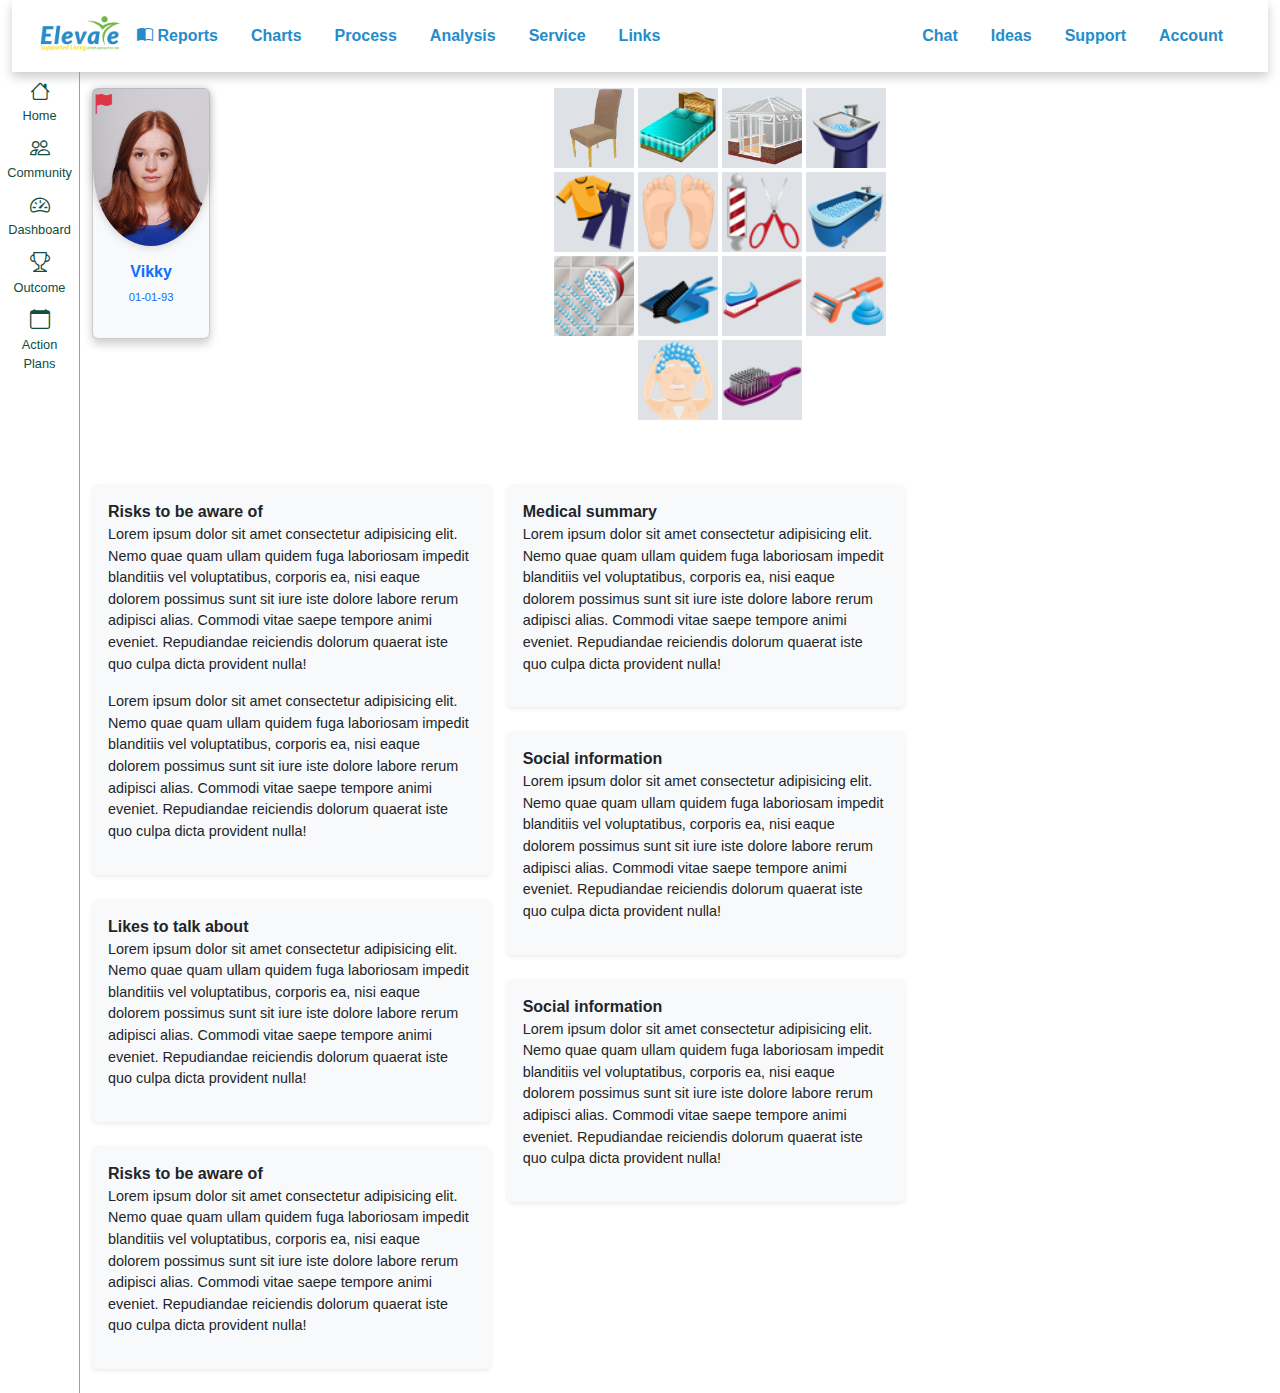
<file: citizendetails.html>
<!DOCTYPE html>
<html lang="en">

<head>
    <meta charset="UTF-8">
    <meta name="viewport" content="width=device-width, initial-scale=1.0">
    <link rel='stylesheet' type='text/css' media='screen' href='css/citizendetails.css'>
    <link href="https://fonts.googleapis.com/css2?family=Poppins:wght@300;400;600&display=swap" rel="stylesheet">
    <link rel="stylesheet" href="https://cdn.jsdelivr.net/npm/bootstrap@5.3.3/dist/css/bootstrap.min.css"
        integrity="sha384-QWTKZyjpPEjISv5WaRU9OFeRpok6YctnYmDr5pNlyT2bRjXh0JMhjY6hW+ALEwIH" crossorigin="anonymous">
    <link rel="stylesheet" href="https://cdn.jsdelivr.net/npm/bootstrap-icons@1.3.0/font/bootstrap-icons.css">
    <title>Home - Digital Care Planning System</title>
</head>

<body>
    <div class="container-fluid">
        <header class="bg-gradient-light p-3">
            <nav class="d-flex justify-content-between align-items-center container-fluid main-nav">
                <ul class="nav ">
                    <li style="border-right: 0px"> <img src="images/Elevate-Logo.png" class=""
                            style="width: 5rem; height: auto;" alt="" srcset="">
                    </li>
                    <li class="nav-item disable">
                        <a class="nav-link" href="#"><i class="bi bi-book-half"></i> Reports</a>
                    </li>
                    <li class="nav-item">
                        <a class="nav-link" href="#">Charts</a>
                    </li>
                    <li class="nav-item">
                        <a class="nav-link" href="#">Process</a>
                    </li>
                    <li class="nav-item">
                        <a class="nav-link" href="#">Analysis</a>
                    </li>
                    <li class="nav-item">
                        <a class="nav-link" href="#">Service</a>
                    </li>
                    <li class="nav-item">
                        <a class="nav-link" href="#">Links</a>
                    </li>
                </ul>
                <ul class="nav ">
                    <li class="nav-item">
                        <a class="nav-link" href="#">Chat</a>
                    </li>
                    <li class="nav-item">
                        <a class="nav-link" href="#">Ideas</a>
                    </li>
                    <li class="nav-item">
                        <a class="nav-link" href="#">Support</a>
                    </li>
                    <li class="nav-item">
                        <a class="nav-link" href="#">Account</a>
                    </li>
                </ul>
            </nav>
        </header>
        <div class="row">
            <div class="col-1 px-1" style="border-right: 1px solid rgb(87, 226, 0); width: 80px;">
                <nav class="right-nav">
                    <ul class="nav flex-column w-100 text-center">
                        <a href="#" target="" rel="noopener noreferrer">
                            <li class="nav-item my-1">
                                <i class="bi bi-house fs-5"></i>
                                <a class="nav-link p-0" href="./home.html">Home</a>
                            </li>
                        </a>
                        <a href="#" target="" rel="noopener noreferrer">
                            <li class="nav-item my-1">
                                <i class="bi bi-people fs-5"></i>
                                <a class="nav-link p-0" href="#">Community</a>
                            </li>
                        </a>
                        <a href="#" target="" rel="noopener noreferrer">
                            <li class="nav-item my-1">
                                <i class="bi bi-speedometer2 fs-5"></i>
                                <a class="nav-link p-0" href="#">Dashboard</a>
                            </li>
                        </a>
                        <a href="#" target="" rel="noopener noreferrer">
                            <li class="nav-item my-1">
                                <i class="bi bi-trophy fs-5"></i>
                                <a class="nav-link p-0" href="#">Outcome</a>
                            </li>
                        </a>
                        <a href="#" target="" rel="noopener noreferrer">
                            <li class="nav-item my-1">
                                <i class="bi bi-calendar fs-5"></i>
                                <a class="nav-link p-0" href="#">Action Plans</a>
                            </li>
                        </a>
                    </ul>
                </nav>
            </div>
            <!-- Main content for user -->
            <div class="col-8 pt-3">
                <div class="row">
                    <!-- Card 1 -->
                    <div class="col-sm-2 mb-3">
                        <div class="card bg-light text-white card-width">
                            <div class=" position-relative">
                                <div class="position-absolute text-danger"><i class="bi bi-flag-fill fs-5"></i></div>
                                <img src="./images/passportx.png" class="card-img-top" />
                            </div>
                            <div class="card-body">
                                <a href="#" class="card-link">
                                    <h6 class="card-title">Vikky</h6>
                                    <p style="font-size: 0.7rem;">01-01-93</p>
                                </a>
                            </div>
                        </div>
                    </div>
                    <div class="col-sm-4 mb-3"></div>
                    <div class="col-sm-6 mb-3 d-flex">
                        <div class="d-flex flex-wrap gap-1 justify-content-center">
                            <div class="action"><img src="./images/1031.png" class="w-100" alt=""></div>
                            <div class="action"><img src="./images/1033.png" class="w-100" alt=""></div>
                            <div class="action"><img src="./images/1034.png" class="w-100" alt=""></div>
                            <div class="action"><img src="./images/8001.png" class="w-100" alt=""></div>
                            <div class="action"><img src="./images/8002.png" class="w-100" alt=""></div>
                            <div class="action"><img src="./images/8003.png" class="w-100" alt=""></div>
                            <div class="action"><img src="./images/8004.png" class="w-100" alt=""></div>
                            <div class="action"><img src="./images/8005.png" class="w-100" alt=""></div>
                            <div class="action"><img src="./images/8006.png" class="w-100" alt=""></div>
                            <div class="action"><img src="./images/8007.png" class="w-100" alt=""></div>
                            <div class="action"><img src="./images/8008.png" class="w-100" alt=""></div>
                            <div class="action"><img src="./images/8009.png" class="w-100" alt=""></div>
                            <div class="action"><img src="./images/8010.png" class="w-100" alt=""></div>
                            <div class="action"><img src="./images/8011.png" class="w-100" alt=""></div>
                        </div>
                    </div>
                    <!-- Card 2 -->
                </div>
                <!-- <div class="row mt-md-5"> -->
                <div class="subinfo-columns mt-md-5">
                    <!-- Card 1 -->
                    <!-- <div class="col col-sm-12 col-md-3 mb-3 d-flex justify-content-end"> -->
                    <div class="subinfo-item bg-light p-3 rounded shadow-sm">
                        <div>
                            <strong>Risks to be aware of</strong>
                            <p>Lorem ipsum dolor sit amet consectetur adipisicing elit. Nemo quae quam ullam quidem fuga
                                laboriosam impedit blanditiis vel voluptatibus, corporis ea, nisi eaque dolorem possimus
                                sunt sit iure iste dolore labore rerum adipisci alias. Commodi vitae saepe tempore animi
                                eveniet. Repudiandae reiciendis dolorum quaerat iste quo culpa dicta provident nulla!
                                </strong>
                            </p>
                            <p>Lorem ipsum dolor sit amet consectetur adipisicing elit. Nemo quae quam ullam quidem fuga
                                laboriosam impedit blanditiis vel voluptatibus, corporis ea, nisi eaque dolorem possimus
                                sunt sit iure iste dolore labore rerum adipisci alias. Commodi vitae saepe tempore animi
                                eveniet. Repudiandae reiciendis dolorum quaerat iste quo culpa dicta provident nulla!
                                </strong>
                            </p>
                        </div>
                    </div>
                    <!-- Card 2 -->
                    <div class="subinfo-item bg-light p-3 rounded shadow-sm">
                        <div>
                            <strong>Likes to talk about</strong>
                            <p>Lorem ipsum dolor sit amet consectetur adipisicing elit. Nemo quae quam ullam quidem fuga
                                laboriosam impedit blanditiis vel voluptatibus, corporis ea, nisi eaque dolorem possimus
                                sunt sit iure iste dolore labore rerum adipisci alias. Commodi vitae saepe tempore animi
                                eveniet. Repudiandae reiciendis dolorum quaerat iste quo culpa dicta provident nulla!
                                </strong>
                            </p>
                        </div>
                    </div>
                    <div class="subinfo-item bg-light p-3 rounded shadow-sm">
                        <div>
                            <strong>Risks to be aware of</strong>
                            <p>Lorem ipsum dolor sit amet consectetur adipisicing elit. Nemo quae quam ullam quidem fuga
                                laboriosam impedit blanditiis vel voluptatibus, corporis ea, nisi eaque dolorem possimus
                                sunt sit iure iste dolore labore rerum adipisci alias. Commodi vitae saepe tempore animi
                                eveniet. Repudiandae reiciendis dolorum quaerat iste quo culpa dicta provident nulla!
                                </strong>
                            </p>
                        </div>
                    </div>
                    <div class="subinfo-item bg-light p-3 rounded shadow-sm">
                        <div>
                            <strong>Medical summary</strong>
                            <p>Lorem ipsum dolor sit amet consectetur adipisicing elit. Nemo quae quam ullam quidem fuga
                                laboriosam impedit blanditiis vel voluptatibus, corporis ea, nisi eaque dolorem possimus
                                sunt sit iure iste dolore labore rerum adipisci alias. Commodi vitae saepe tempore animi
                                eveniet. Repudiandae reiciendis dolorum quaerat iste quo culpa dicta provident nulla!
                                </strong>
                            </p>
                        </div>
                    </div>
                    <div class="subinfo-item bg-light p-3 rounded shadow-sm">
                        <div>
                            <strong>Social information</strong>
                            <p>Lorem ipsum dolor sit amet consectetur adipisicing elit. Nemo quae quam ullam quidem fuga
                                laboriosam impedit blanditiis vel voluptatibus, corporis ea, nisi eaque dolorem possimus
                                sunt sit iure iste dolore labore rerum adipisci alias. Commodi vitae saepe tempore animi
                                eveniet. Repudiandae reiciendis dolorum quaerat iste quo culpa dicta provident nulla!
                                </strong>
                            </p>
                        </div>
                    </div>
                    <div class="subinfo-item bg-light p-3 rounded shadow-sm">
                        <div>
                            <strong>Social information</strong>
                            <p>Lorem ipsum dolor sit amet consectetur adipisicing elit. Nemo quae quam ullam quidem fuga
                                laboriosam impedit blanditiis vel voluptatibus, corporis ea, nisi eaque dolorem possimus
                                sunt sit iure iste dolore labore rerum adipisci alias. Commodi vitae saepe tempore animi
                                eveniet. Repudiandae reiciendis dolorum quaerat iste quo culpa dicta provident nulla!
                                </strong>
                            </p>
                        </div>
                    </div>
                </div>
            </div>
            <div class="col-3"></div>
        </div>
    </div>
</body>
<script src="https://cdn.jsdelivr.net/npm/bootstrap@5.3.3/dist/js/bootstrap.min.js"
    integrity="sha384-0pUGZvbkm6XF6gxjEnlmuGrJXVbNuzT9qBBavbLwCsOGabYfZo0T0to5eqruptLy"
    crossorigin="anonymous"></script>

</html>
</file>
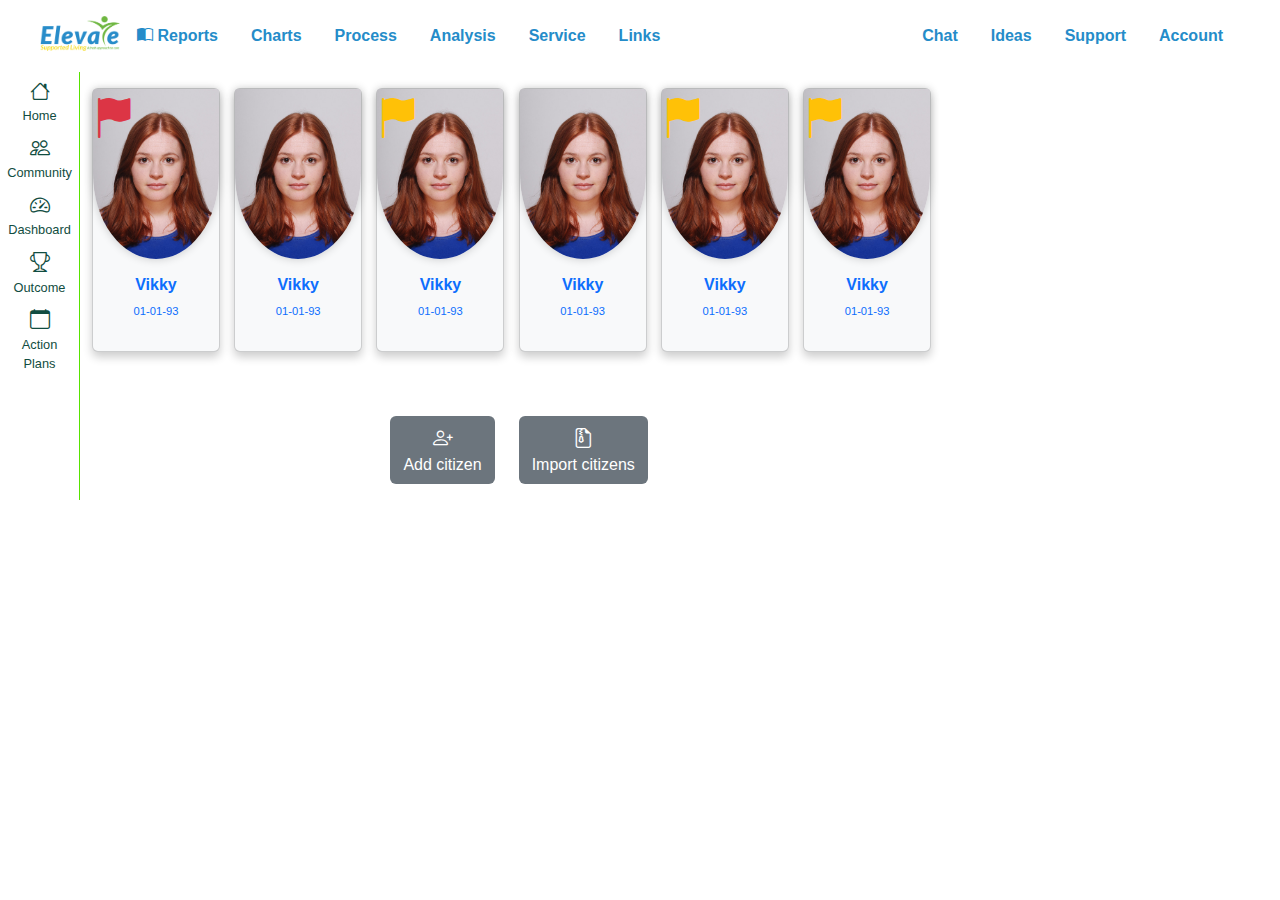
<file: home.html>
<!DOCTYPE html>
<html lang="en">

<head>
    <meta charset="UTF-8">
    <meta name="viewport" content="width=device-width, initial-scale=1.0">
    <link rel='stylesheet' type='text/css' media='screen' href='css/home.css'>
    <link href="https://fonts.googleapis.com/css2?family=Poppins:wght@300;400;600&display=swap" rel="stylesheet">
    <link rel="stylesheet" href="https://cdn.jsdelivr.net/npm/bootstrap@5.3.3/dist/css/bootstrap.min.css"
        integrity="sha384-QWTKZyjpPEjISv5WaRU9OFeRpok6YctnYmDr5pNlyT2bRjXh0JMhjY6hW+ALEwIH" crossorigin="anonymous">
    <link rel="stylesheet" href="https://cdn.jsdelivr.net/npm/bootstrap-icons@1.3.0/font/bootstrap-icons.css">
    <title>Home - Digital Care Planning System</title>
</head>

<body>
    <div class="container-fluid">
        <header class="bg-gradient-light p-3">
            <nav class="d-flex justify-content-between align-items-center container-fluid main-nav">
                <ul class="nav ">
                    <li style="border-right: 0px"> <img src="images/Elevate-Logo.png" class=""
                            style="width: 5rem; height: auto;" alt="" srcset="">
                    </li>
                    <li class="nav-item disable">
                        <a class="nav-link" href="#"><i class="bi bi-book-half"></i> Reports</a>
                    </li>
                    <li class="nav-item">
                        <a class="nav-link" href="#">Charts</a>
                    </li>
                    <li class="nav-item">
                        <a class="nav-link" href="#">Process</a>
                    </li>
                    <li class="nav-item">
                        <a class="nav-link" href="#">Analysis</a>
                    </li>
                    <li class="nav-item">
                        <a class="nav-link" href="#">Service</a>
                    </li>
                    <li class="nav-item">
                        <a class="nav-link" href="#">Links</a>
                    </li>
                </ul>
                <ul class="nav ">
                    <li class="nav-item">
                        <a class="nav-link" href="#">Chat</a>
                    </li>
                    <li class="nav-item">
                        <a class="nav-link" href="#">Ideas</a>
                    </li>
                    <li class="nav-item">
                        <a class="nav-link" href="#">Support</a>
                    </li>
                    <li class="nav-item">
                        <a class="nav-link" href="#">Account</a>
                    </li>
                </ul>
            </nav>
        </header>
        <div class="row">
            <div class="col-1 px-1" style="border-right: 1px solid rgb(87, 226, 0); width: 80px;">
                <nav class="right-nav">
                    <ul class="nav flex-column w-100 text-center">
                        <a href="#" target="_blank" rel="noopener noreferrer">
                            <li class="nav-item my-1">
                                <i class="bi bi-house fs-5"></i>
                                <a class="nav-link p-0" href="#">Home</a>
                            </li>
                        </a>
                        <a href="#" target="" rel="noopener noreferrer">
                            <li class="nav-item my-1">
                                <i class="bi bi-people fs-5"></i>
                                <a class="nav-link p-0" href="#">Community</a>
                            </li>
                        </a>
                        <a href="#" target="" rel="noopener noreferrer">
                            <li class="nav-item my-1">
                                <i class="bi bi-speedometer2 fs-5"></i>
                                <a class="nav-link p-0" href="#">Dashboard</a>
                            </li>
                        </a>
                        <a href="#" target="" rel="noopener noreferrer">
                            <li class="nav-item my-1">
                                <i class="bi bi-trophy fs-5"></i>
                                <a class="nav-link p-0" href="#">Outcome</a>
                            </li>
                        </a>
                        <a href="#" target="" rel="noopener noreferrer">
                            <li class="nav-item my-1">
                                <i class="bi bi-calendar fs-5"></i>
                                <a class="nav-link p-0" href="#">Action Plans</a>
                            </li>
                        </a>
                    </ul>
                </nav>
            </div>
            <!-- Main content for user -->
            <div class="col-8 pt-3">
                <div class="row">
                    <!-- Card 1 -->
                    <div class="col col-sm-6 col-md-4 col-lg-2 mb-3">
                        <div class="card bg-light text-white">
                            <div class="position-relative">
                                <div class="position-absolute text-danger"><i class="bi bi-flag-fill fs-1"></i></div>
                                <img src="./images/passportx.png" class="card-img-top" />
                            </div>
                            <div class="card-body">
                                <a href="./citizendetails.html" class="card-link">
                                    <h6 class="card-title">Vikky</h6>
                                    <p style="font-size: 0.7rem;">01-01-93</p>
                                </a>
                            </div>
                        </div>
                    </div>
                    <!-- Card 2 -->
                    <div class="col col-sm-6 col-md-4 col-lg-2 mb-3">
                        <div class="card bg-light text-white">
                            <div class="position-relative">
                                <div class="position-absolute text-warning visually-hidden"><i
                                        class="bi bi-flag-fill fs-1"></i></div>
                                <img src="./images/passportx.png" class="card-img-top" />
                            </div>
                            <div class="card-body">
                                <a href="./citizendetails.html" class="card-link">
                                    <h6 class="card-title">Vikky</h6>
                                    <p style="font-size: 0.7rem;">01-01-93</p>
                                </a>
                            </div>
                        </div>
                    </div>
                    <!-- Card 3 -->
                    <div class="col col-sm-6 col-md-4 col-lg-2 mb-3">
                        <div class="card bg-light text-white">
                            <div class="position-relative">
                                <div class="position-absolute text-warning"><i class="bi bi-flag-fill fs-1"></i></div>
                                <img src="./images/passportx.png" class="card-img-top" />
                            </div>
                            <div class="card-body">
                                <a href="./citizendetails.html" class="card-link">
                                    <h6 class="card-title">Vikky</h6>
                                    <p style="font-size: 0.7rem;">01-01-93</p>
                                </a>
                            </div>
                        </div>
                    </div>
                    <!-- Card 4 -->
                    <div class="col col-sm-6 col-md-4 col-lg-2 mb-3">
                        <a href="#" class="card-hover">
                            <div class="card bg-light text-white">
                                <div class="position-relative">
                                    <div class="position-absolute text-warning visually-hidden"><i
                                            class="bi bi-flag-fill fs-1"></i></div>
                                    <img src="./images/passportx.png" class="card-img-top" />
                                </div>
                                <div class="card-body">
                                    <a href="./citizendetails.html" class="card-link">
                                        <h6 class="card-title">Vikky</h6>
                                        <p style="font-size: 0.7rem;">01-01-93</p>
                                    </a>
                                </div>
                            </div>
                        </a>
                    </div>
                    <!-- Card 4 -->
                    <div class=" col col-sm-6 col-md-4 col-lg-2 mb-3">
                        <div class="card bg-light text-white">
                            <div class="position-relative">
                                <div class="position-absolute text-warning"><i class="bi bi-flag-fill fs-1"></i></div>
                                <img src="./images/passportx.png" class="card-img-top" />
                            </div>
                            <div class="card-body">
                                <a href="./citizendetails.html" class="card-link">
                                    <h6 class="card-title">Vikky</h6>
                                    <p style="font-size: 0.7rem;">01-01-93</p>
                                </a>
                            </div>
                        </div>
                    </div>
                    <div class="col col-sm-6 col-md-4 col-lg-2 mb-3">
                        <div class="card bg-light text-white">
                            <div class="position-relative">
                                <div class="position-absolute text-warning"><i class="bi bi-flag-fill fs-1"></i></div>
                                <img src="./images/passportx.png" class="card-img-top" />
                            </div>
                            <div class="card-body">
                                <a href="citizendetails.html" class="card-link">
                                    <h6 class="card-title">Vikky</h6>
                                    <p style="font-size: 0.7rem;">01-01-93</p>
                                </a>
                            </div>
                        </div>
                    </div>
                </div>
                <div class="row mt-md-5">
                    <!-- Card 1 -->
                    <div class="col col-sm-12 col-md-6 mb-3 d-flex justify-content-end">
                        <button class="btn bg-secondary text-white" type="button">
                            <i class="bi bi-person-plus fs-5"></i><br>Add citizen</button>
                    </div>
                    <!-- Card 2 -->
                    <div class="col col-sm-12 col-md-6 mb-3 d-flex justify-content-start">
                        <button class="btn bg-secondary text-white" type="button">
                            <i class="bi bi-file-earmark-zip fs-5"></i></i><br>Import citizens</button>
                    </div>
                </div>
            </div>
        </div>
    </div>
</body>
<script src="https://cdn.jsdelivr.net/npm/bootstrap@5.3.3/dist/js/bootstrap.min.js"
    integrity="sha384-0pUGZvbkm6XF6gxjEnlmuGrJXVbNuzT9qBBavbLwCsOGabYfZo0T0to5eqruptLy"
    crossorigin="anonymous"></script>

</html>
</file>
<file: css/citizendetails.css>
/* Main Navigation */
.main-nav ul {
    list-style-type: none;
    padding-left: 0;
    margin: 0;

}


.main-nav ul li {
    font-weight: 600;
    padding-right: 1px;
}

.main-nav ul li a {
    text-decoration: none;
    color: rgb(37, 140, 201) !important;
}

.main-nav ul li a:hover {
    color: rgb(72, 1, 51) !important;
    text-decoration: solid;
    font-weight: lighter;

}

header {
    box-shadow: 0 5px 10px rgba(0, 0, 0, 0.2);
}

/* Right Navigation */
.right-nav ul {
    list-style-type: none;
    margin: 0;
}

.right-nav ul li {
    /* font-weight: 600; */
}

.right-nav ul li a {
    text-decoration: none;
    color: rgb(17, 77, 65) !important;
    font-size: 0.8rem;
}

.right-nav ul li a:hover {
    font-weight: bold;
}


/* General Body Styles */
body {
    font-family: 'Century Gothic', CenturyGothic, AppleGothic, sans-serif !important;

}

/* Images */
body img {
    display: block;
    height: auto;
}


.card-img-top {
    /* width: 10%; */
    border-radius: 100%;
    margin: 0 0;
    box-shadow: 0 0 10px rgba(0, 0, 0, 0.2);
}

.card {
    padding: 0;
    text-align: center;
    border-radius: 2em;
    box-shadow: 0 5px 10px rgba(0, 0, 0, 0.2);
    transition: all 0.3s cubic-bezier(0.075, 0.82, 0.165, 1);
}

.card:hover {
    opacity: 0.7;
    transform: scale(1.02);
}

.card-title {
    font-weight: bold;
    font-size: 1em;

}

.card-link {
    text-decoration: none;
    outline: none;

    h6 {
        font-size: 1rem;
    }
}

.card-hover:hover {
    opacity: 0.7;
}

.subinfo-columns {

    column-width: 20rem;
    column-gap: 1rem;
    padding-right: 1rem;
}

.subinfo-item {
    display: inline-block;
    width: 100%;
    margin-bottom: 1.5rem;
    break-inside: avoid;
    background-color: #f8f9fa;
    padding: 1rem;
    border-radius: 0.5rem;
    box-shadow: 0 2px 5px rgba(0, 0, 0, 0.05);

    p {
        font-size: 0.9rem;
    }
}

.action {
    width: 100%;
    padding: 0;
    text-align: center;
    aspect-ratio: 1 / 1;
    max-width: 5rem;
    max-height: 5rem;
    background-color: #dee2e6;
    border-radius: 0.1rem;
    transition: all 0.3s cubic-bezier(0.075, 0.82, 0.165, 1);
}


.action:hover {
    opacity: 0.7;
    transform: scale(1.02);
}

@media (max-width: 576px) {
    .action {
        max-width: 3rem;
        max-height: 3rem;
    }
}

.btn-primary {
    border-radius: 2em;
    padding: 0.5em 1.5em;
}
</file>
<file: css/home.css>
/* Main Navigation */
.main-nav ul {
    list-style-type: none;
    padding-left: 0;
    margin: 0;
}

.main-nav ul li {
    font-weight: 600;
    padding-right: 1px;
}

.main-nav ul li a {
    text-decoration: none;
    color: rgb(37, 140, 201) !important;
}

.main-nav ul li a:hover {
    color: rgb(72, 1, 51) !important;
    text-decoration: solid;
    font-weight: lighter;

}

/* Right Navigation */
.right-nav ul {
    list-style-type: none;
    margin: 0;
}

.right-nav ul li {
    /* font-weight: 600; */
}

.right-nav ul li a {
    text-decoration: none;
    color: rgb(17, 77, 65) !important;
    font-size: 0.8rem;
}

.right-nav ul li a:hover {
    font-weight: bold;
}


/* General Body Styles */
body {
    font-family: 'Century Gothic', CenturyGothic, AppleGothic, sans-serif !important;

}

/* Images */
body img {
    display: block;
    height: auto;
}


.card-img-top {
    /* width: 10%; */
    border-radius: 100%;
    margin: 0 0;
    box-shadow: 0 0 10px rgba(0, 0, 0, 0.2);
}

.card {
    padding: 0;
    width: 8rem;
    text-align: center;
    border-radius: 2em;
    box-shadow: 0 5px 10px rgba(0, 0, 0, 0.2);
}

.card-title {
    font-weight: bold;
    font-size: 1em;

}

.card-link {
    text-decoration: none;
    outline: none;

    h6 {
        font-size: 1rem;
    }
}

.btn-primary {
    border-radius: 2em;
    padding: 0.5em 1.5em;
}
</file>
